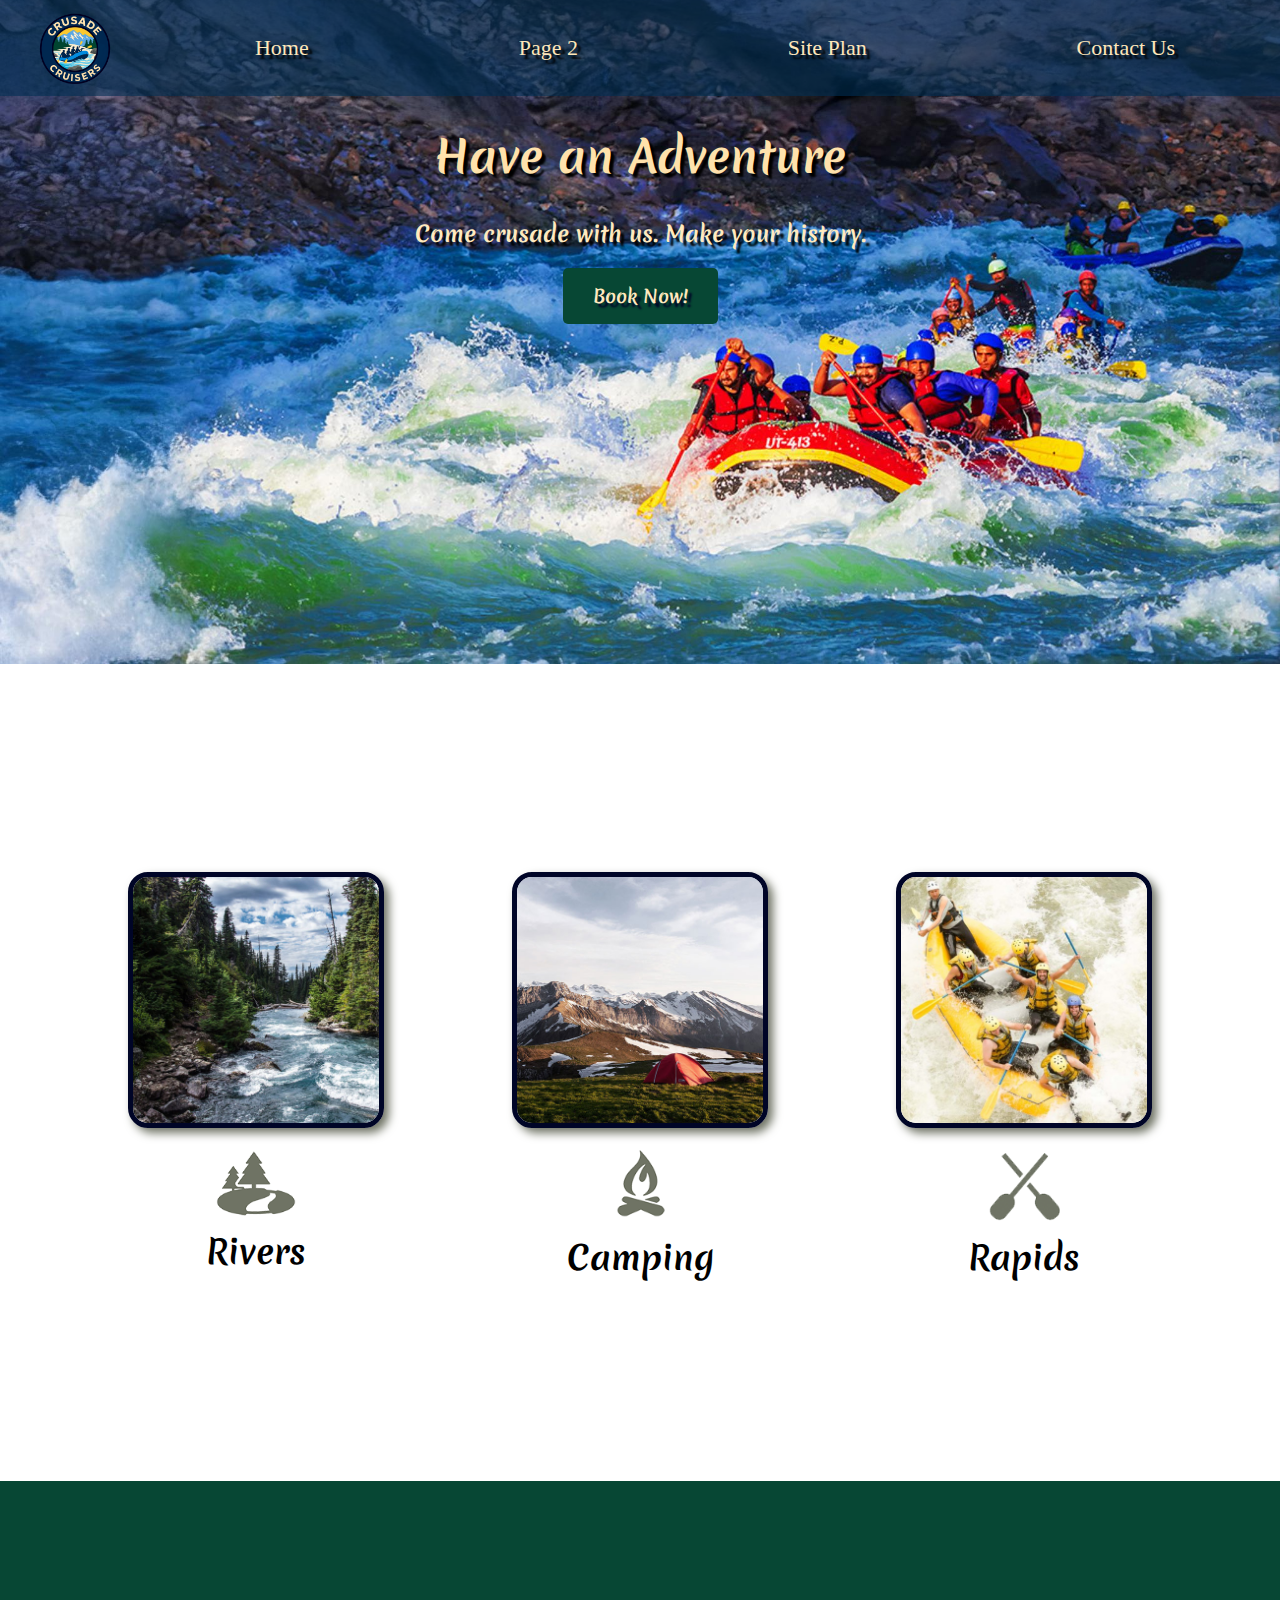
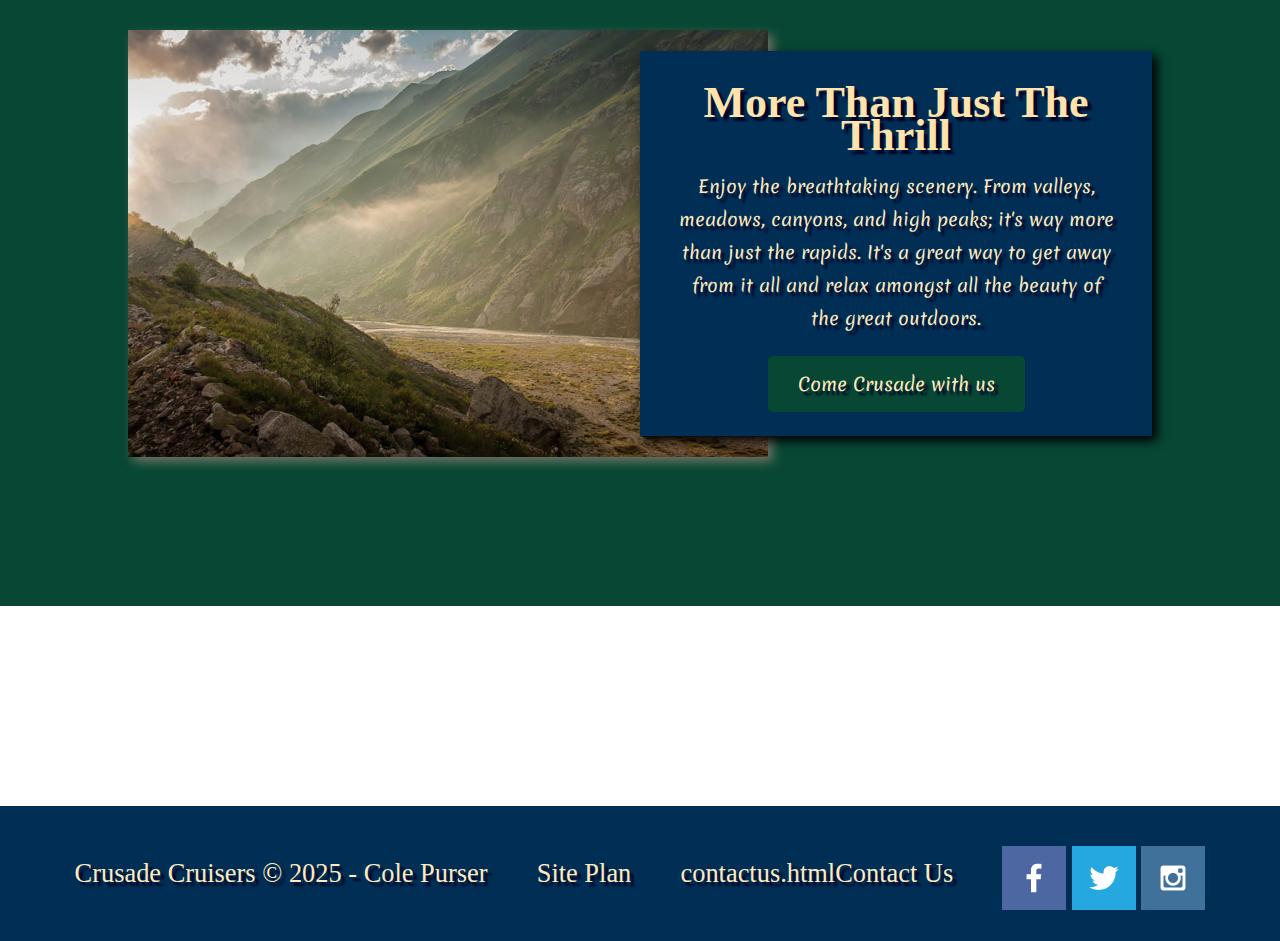
<file: wwr/index.html>
<!DOCTYPE html>
<html lang="en">

<head>
    <meta charset="UTF-8">
    <meta name="viewport" content="width=device-width, initial-scale=1.0">
    <title>Whitewater Rafting Vacations | Crusade Cruisers Toars | Home</title>
    <link rel="stylesheet" href="styles/style.css">
</head>
<body>
    <div id="content">
        <header>
            <a id="logo_link" href="index.html">
                <img class="logo" src="images/Crusade Logo.png" alt="Crusade Cruisers Logo">
            </a>
            <nav>
                <a href="index.html">Home</a>
                <a href="#">Page 2</a>
                <a href="site-plan-rafting.html">Site Plan</a>
                <a href="contactus.html">Contact Us</a>
            </nav>
        </header>
        <div id="hero">
            <div id="hero-box">
                <img id="hero-img" src="images/hero.png" alt="People enjoying white water rafting">
            </div>
            <section id="hero-msg">
                <h1 class="home title">Have an Adventure</h1>
                <h4>Come crusade with us. Make your history.</h4>
                <div class="button-box">
                    <a class="book" href="rates.html"><b>Book Now!</b></a>
                </div>
            </section>
        </div>
        <main class="home-grid">
            <section class="rivers-card">
                <img class="card-img" src="images/rivers.jpg" alt="river in forest">
                <img class="icon" src="images/river_icon.png" alt="river icon">
                <h2>Rivers</h2>
            </section>
            <section class="camping-card">
                <img class="card-img" src="images/camping.jpg" alt="tent in mountains">
                <img class="icon" src="images/fire_icon.png" alt="fire icon">
                <h2>Camping</h2>
            </section>
            <section class="rapids-card">
                <img class="card-img" src="images/rapids.jpg" alt="rafting boat">
                <img class="icon" src="images/oars.png" alt="oars icon">
                <h2>Rapids</h2>
            </section>
            <div id="background"></div>
            <img class="mountains" src="images/mountains.jpg" alt="misty mountains">
            <section class="msg">
                <h2>More Than Just The Thrill</h2>
                 <p>Enjoy the breathtaking scenery. From valleys, meadows, canyons, and high peaks; it's way more than just the rapids. It's a great way to get away from it all and relax amongst all the beauty of the great outdoors. </p>
                <a class='join' href="rivers.html">Come Crusade with us</a>
            </section>
        </main>
        <footer>
            <p>Crusade Cruisers &copy; 2025 - Cole Purser</p>
            <p><a href="site-plan-rafting.html">Site Plan</a></p>
            <p><a href="">contactus.html</a>Contact Us</p>
            <div class="social">
                <a href="https://facebook.com" target="_blank">
                    <img src="images/facebook.png" alt="facebook icon">
                </a>
                <a href="https://twitter.com" target="_blank">
                    <img src="images/twitter.png" alt="twitter icon">
                </a>
                <a href="https://instagram.com" target="_blank">
                    <img src="images/instagram.png" alt="instagram icon">
                </a>
            </div>
        </footer>

    </div>
</body>

</html>
</file>
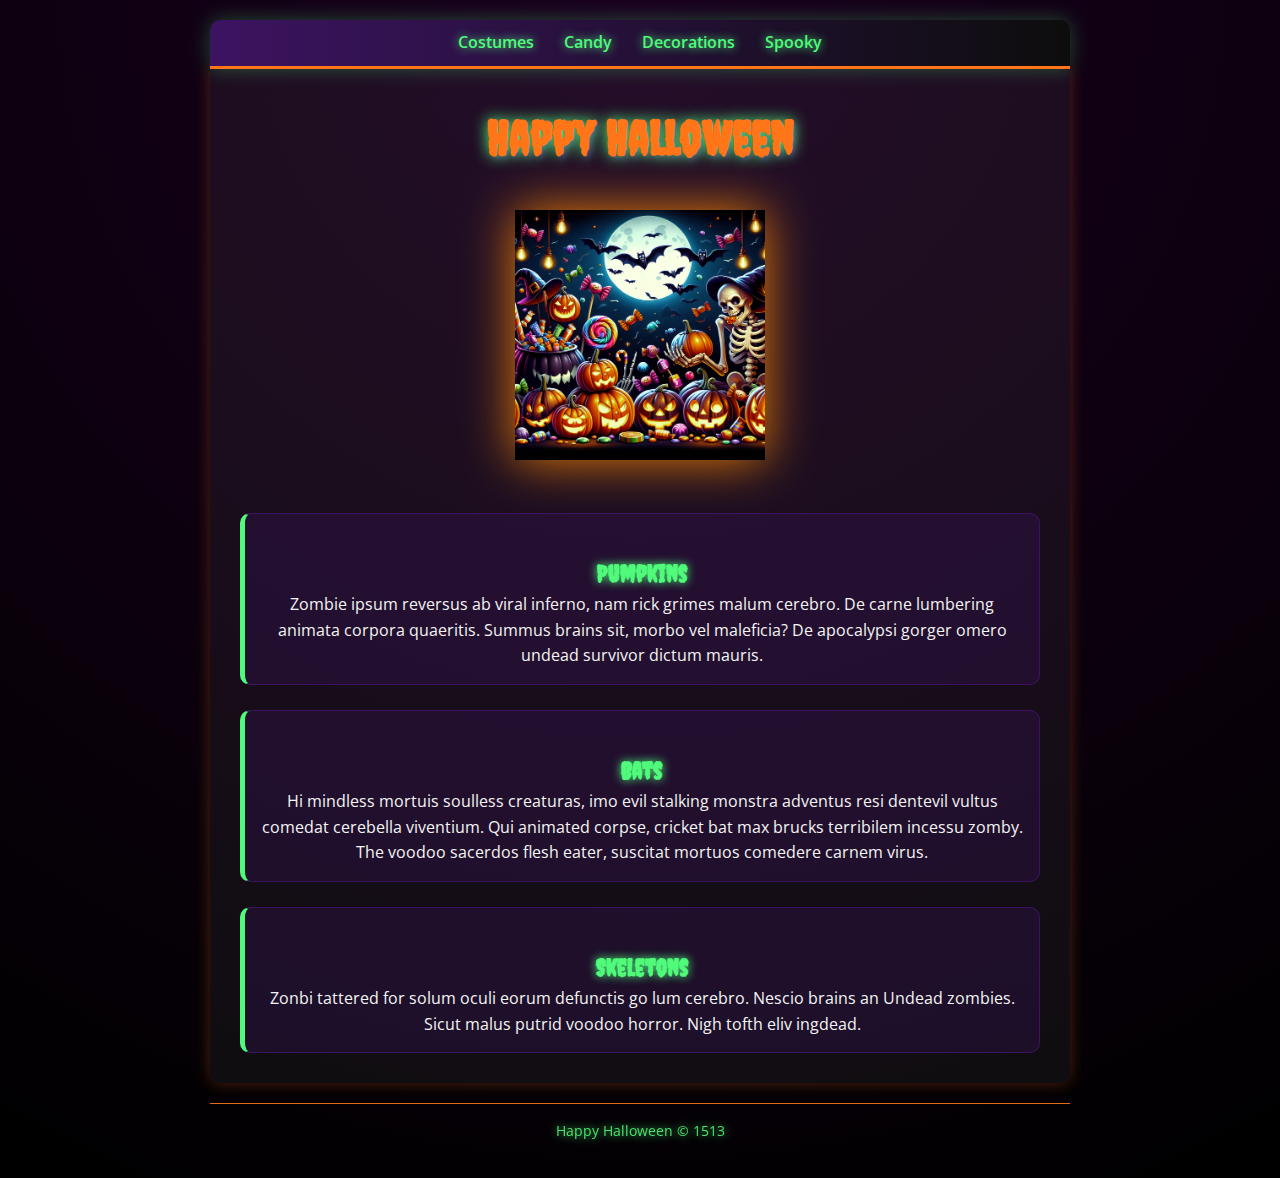
<file: ice/halloween/index.html>
<!DOCTYPE html>
<html lang="en">
<head>
    <meta charset="UTF-8">
    <meta name="viewport" content="width=device-width, initial-scale=1.0">
    <title>Document</title>
    <link rel="stylesheet" href="styles/styles.css">
</head>

<body>
    <div id="wrapper">
        <header>
            <nav>
                <ul>
                    <li>Costumes</li>
                    <li>Candy</li>
                    <li>Decorations</li>
                    <li>Spooky</li>
                </ul>
            </nav>
        </header>
        <main>
            <h1>Happy Halloween</h1>
            <img src="images/halloween.png">
            <section>
                <h2>Pumpkins</h2>
                <p>Zombie ipsum reversus ab viral inferno, nam rick grimes
                    malum cerebro. De carne lumbering animata corpora quaeritis.
                    Summus brains sit​​, morbo vel maleficia? De apocalypsi gorger
                    omero undead survivor dictum mauris. </p>
            </section>
            <section>
                <h2>Bats</h2>
                <p>Hi mindless mortuis soulless
                    creaturas, imo evil stalking monstra adventus resi dentevil vultus
                    comedat cerebella viventium. Qui animated corpse, cricket bat max
                    brucks terribilem incessu zomby. The voodoo sacerdos flesh eater,
                    suscitat mortuos comedere carnem virus.</p>
            </section>
            <section>
                <h2>Skeletons</h2>
                <p>Zonbi tattered for solum oculi
                    eorum defunctis go lum cerebro. Nescio brains an Undead zombies. Sicut
                    malus putrid voodoo horror. Nigh tofth eliv ingdead.</p>
            </section>
        </main>
        <footer>
            Happy Halloween &copy; 1513
        </footer>
    </div>
</body>

</html>
</file>
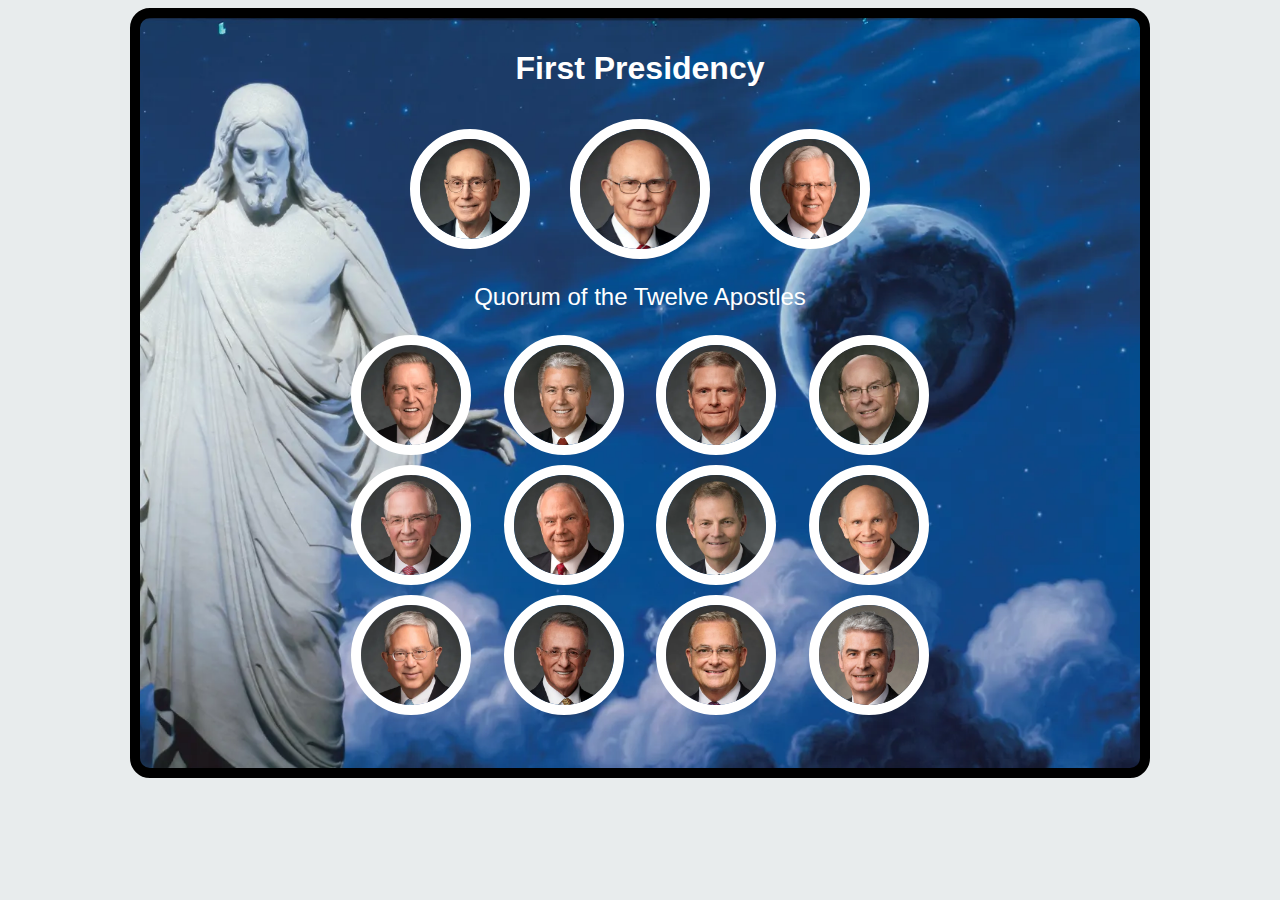
<file: ice/apostle_spotlight/apostles.html>
<!DOCTYPE html>
<html lang="en">
<head>
    <meta charset="UTF-8">
    <meta name="viewport" content="width=device-width, initial-scale=1.0">
    <title>Apostles Spotlights</title>
    <style>
        
        body {
            background: #e8eced
        }

        #container {
            height: 700px;
            width: 900px;
            margin: 0 auto;
            background: #1B5882 url("images/christus.webp") -270px 0px;
            border: 10px solid black;
            border-radius: 20px;
            background-size: cover;
            font-family: Arial, Helvetica, sans-serif;
            padding: 0 50px 50px 50px;
        }

        .spotlight {
            height: 100px;
            width: 100px;
            border: 10px solid white;
            border-radius: 50%;
            overflow: hidden;
        }

        .spotlight img {
            width: 100px
        }

        .spotlight:hover {
            opacity: .9;
            transform: scale(1.1);
        }
        
        #presidency {
            color: white;
            text-align: center;
            font-size: 2em;
            font-weight: 700;
        }

        #oaks {
            height: 120px;
            width: 120px;
            border: 10px solid white;
            border-radius: 50%;
            overflow: hidden;
        }

        #oaks img {
            width: 120px;
        }

        h1 {
            display: grid;
            grid-template-columns: repeat(3, 1fr);
            margin: 0 200px;
            grid-gap: 10px;
            align-items: center;
            justify-items: center;
        }

        h2 {
            display: grid;
            grid-template-columns: repeat(4, 1fr);
            margin: 0 150px;
            grid-gap: 10px;
            align-items: center;
            justify-items: center;
        }
        
        #Quorum {
            color: white;
            text-align: center;
            font-size: 1.5em;
            font-weight: 500;
        }
        
    </style>
</head>
<body>
    <div id="container">
        <header>
            <p id="presidency">First Presidency</p>
            <h1>
                <div class="spotlight"><img src="images/eyring.webp" alt="President Henry B. Eyring"></div>
                <div id="oaks" class="spotlight"><img src="images/oaks.webp" alt="President Dallin H. Oaks"></div>
                <div class="spotlight"><img src="images/christofferson.webp" alt="President D. Todd Christofferson"></div>
            </h1>
        </header>
        <main>
            <p id="Quorum">Quorum of the Twelve Apostles</p>
            <h2>
                <div class="spotlight"><img src="images/holland.webp" alt="President Jeffry R. Holland"></div>
                <div class="spotlight"><img src="images/uchtdorf.webp" alt="Elder Dieter F. Uchtorf"></div>
                <div class="spotlight"><img src="images/bednar.webp" alt="Elder David A. Bednar"></div>
                <div class="spotlight"><img src="images/cook.webp" alt="Elder Quentin L. Cook"></div>
                <div class="spotlight"><img src="images/anderson.webp" alt="Elder Neil L. Andersen"></div>
                <div class="spotlight"><img src="images/rasband.webp" alt="Elder Ronald A. Rasband"></div>
                <div class="spotlight"><img src="images/stevenson.webp" alt="Elder Gary E. Stevenson"></div>
                <div class="spotlight"><img src="images/renlund.webp" alt="Elder Dale G. Renlund"></div>
                <div class="spotlight"><img src="images/gong.webp" alt="Elder Gerrit W. Gong"></div>
                <div class="spotlight"><img src="images/soares.webp" alt="Elder Ulisses Soares"></div>
                <div class="spotlight"><img src="images/kearon.webp" alt="Elder Patrick Kearon"></div>
                <div class="spotlight"><img src="images/causse.jpeg" alt="Elder Gerald Causse"></div>
            </h2>
        </main>
    </div>
</body>
</html>
</file>
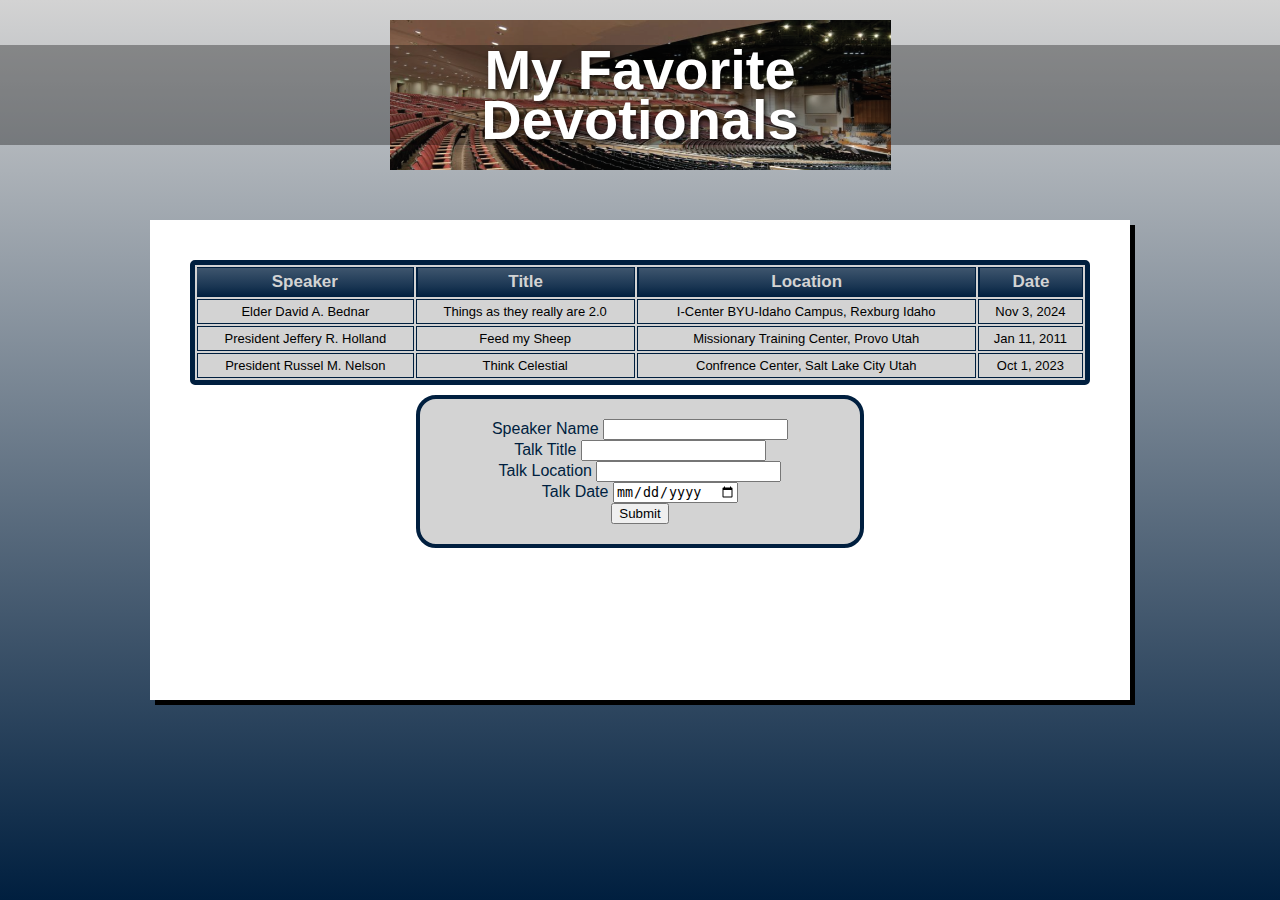
<file: ice/favorite_devo/favdevo.html>
<!DOCTYPE html>
<html lang="en">

<head>
  <meta charset="UTF-8" />
  <meta name="viewport" content="width=device-width, initial-scale=1.0" />
  <title>My Favorite Devotionals</title>
  <link rel="stylesheet" href="styles/styles.css" />
</head>

<body>
  <div class="container">
    <header class="header">
      <div class="header-image">
        <h1>My Favorite<br>Devotionals</h1>
      </div>
    </header>
    <main>
      <div class="content-box">
        <!-- Add your devotional content here -->
        <table class="devotable">
          <thead>
            <tr>
              <th>Speaker</th>
              <th>Title</th>
              <th>Location</th>
              <th>Date</th>
            </tr>
          </thead>
          <tbody>
            <tr>
              <td>Elder David A. Bednar</td>
              <td>Things as they really are 2.0</td>
              <td>I-Center BYU-Idaho Campus, Rexburg Idaho</td>
              <td>Nov 3, 2024</td>
            </tr>
            <tr>
              <td>President Jeffery R. Holland</td>
              <td>Feed my Sheep</td>
              <td>Missionary Training Center, Provo Utah</td>
              <td>Jan 11, 2011</td>
            </tr>
            <tr>
              <td>President Russel M. Nelson</td>
              <td>Think Celestial</td>
              <td>Confrence Center, Salt Lake City Utah</td>
              <td>Oct 1, 2023</td>
            </tr>
          </tbody>
        </table>
        <section id="ads">
          <form action="#" method="post" autocomplete="on">
            <div>
              <label for="speaker">Speaker Name</label>
              <input type="speaker" id="speaker" name="speaker" required>
            </div>
            <div>
              <label for="title">Talk Title</label>
              <input type="title" id="title" name="title" required>
            </div>
            <div>
              <label for="location">Talk Location</label>
              <input type="location" id="location" name="location" required>
            </div>
            <div>
              <label for="date">Talk Date</label>
              <input type="date" id="date" name="date" required>
            </div>
            <div>
              <button type="submit">Submit</button>
            </div>
          </form>
        </section>
      </div>
    </main>
  </div>
</body>

</html>
</file>
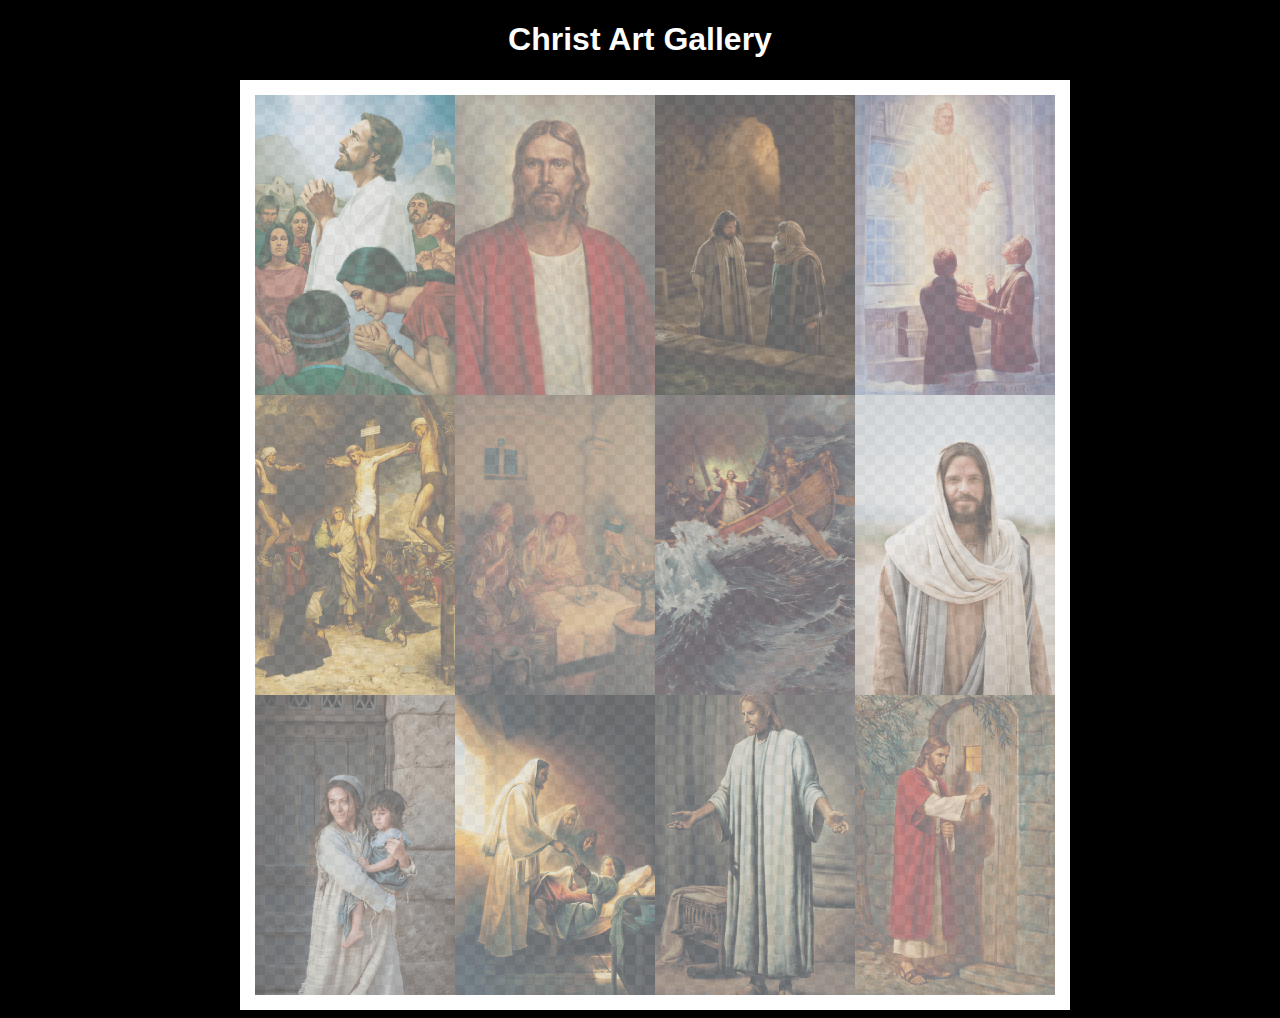
<file: ice/gallery/gallery.html>
<!DOCTYPE html>
<html lang="en">
<head>
    <meta charset="UTF-8">
    <meta name="viewport" content="width=device-width, initial-scale=1.0">
    <title>Images of Christ</title>
    <style>
        body {
            background: black;
        }
        #wrapper{
            width: 800px;
            margin: 0 auto;
        }
        nav {
            color: white;
            text-align: center;
            font-family: Haettenschweiler, 'Arial Narrow Bold', sans-serif;
        }
        #gallery{
            display: grid;
            grid-template-columns: 200px 200px 200px 200px;
            border: 15px solid rgb(255, 255, 255);
            width: 100%;
            background-color: #ddd;
            background-image:
                linear-gradient(45deg, #ccc 26%, transparent 26%), 
                linear-gradient(135deg, #ccc 26%, transparent 26%),
                linear-gradient(45deg, transparent 75%, #ccc 75%),
                linear-gradient(135deg, transparent 75%, #ccc 75%);
            background-size: 20px 20px; /* Must be a square */
            background-position: 0 0, 10px 0, 10px -10px, 0px 10px; 
            
        }
        #gallery a {
            cursor: url('images/christus.png'), pointer;
        }
        #gallery img {
            width: 200px;
            height: 300px;
            opacity:50%;
            display:block;
        }
        #gallery img:hover{
            opacity: 100%;
        }
    </style>
</head>
<body>
    <div id="wrapper">
        <nav>
            <h1>Christ Art Gallery</h1>
        </nav>
        <main>
            <div id="gallery">
                <a href="images/big/img1.png" target="_blank"><img src="images/small/img1.png" alt="huge file size" ></a>
                <a href="images/big/img2.png" target="_blank"><img src="images/small/img2.png" alt="huge file size" ></a>
                <a href="images/big/img3.png" target="_blank"><img src="images/small/img3.png" alt="huge file size" ></a>
                <a href="images/big/img4.png" target="_blank"><img src="images/small/img4.png" alt="huge file size" ></a>
                <a href="images/big/img5.png" target="_blank"><img src="images/small/img5.png" alt="huge file size" ></a>
                <a href="images/big/img6.png" target="_blank"><img src="images/small/img6.png" alt="huge file size" ></a>
                <a href="images/big/img7.png" target="_blank"><img src="images/small/img7.png" alt="huge file size" ></a>
                <a href="images/big/img8.png" target="_blank"><img src="images/small/img8.png" alt="huge file size" ></a>
                <a href="images/big/img9.png" target="_blank"><img src="images/small/img9.png" alt="huge file size" ></a>
                <a href="images/big/img10.png" target="_blank"><img src="images/small/img10.png" alt="huge file size" ></a>
                <a href="images/big/img11.png" target="_blank"><img src="images/small/img11.png" alt="huge file size" ></a>
                <a href="images/big/img12.png" target="_blank"><img src="images/small/img12.png" alt="huge file size" ></a>
            </div>
        </main>
    </div>
</body>
</html>
</file>
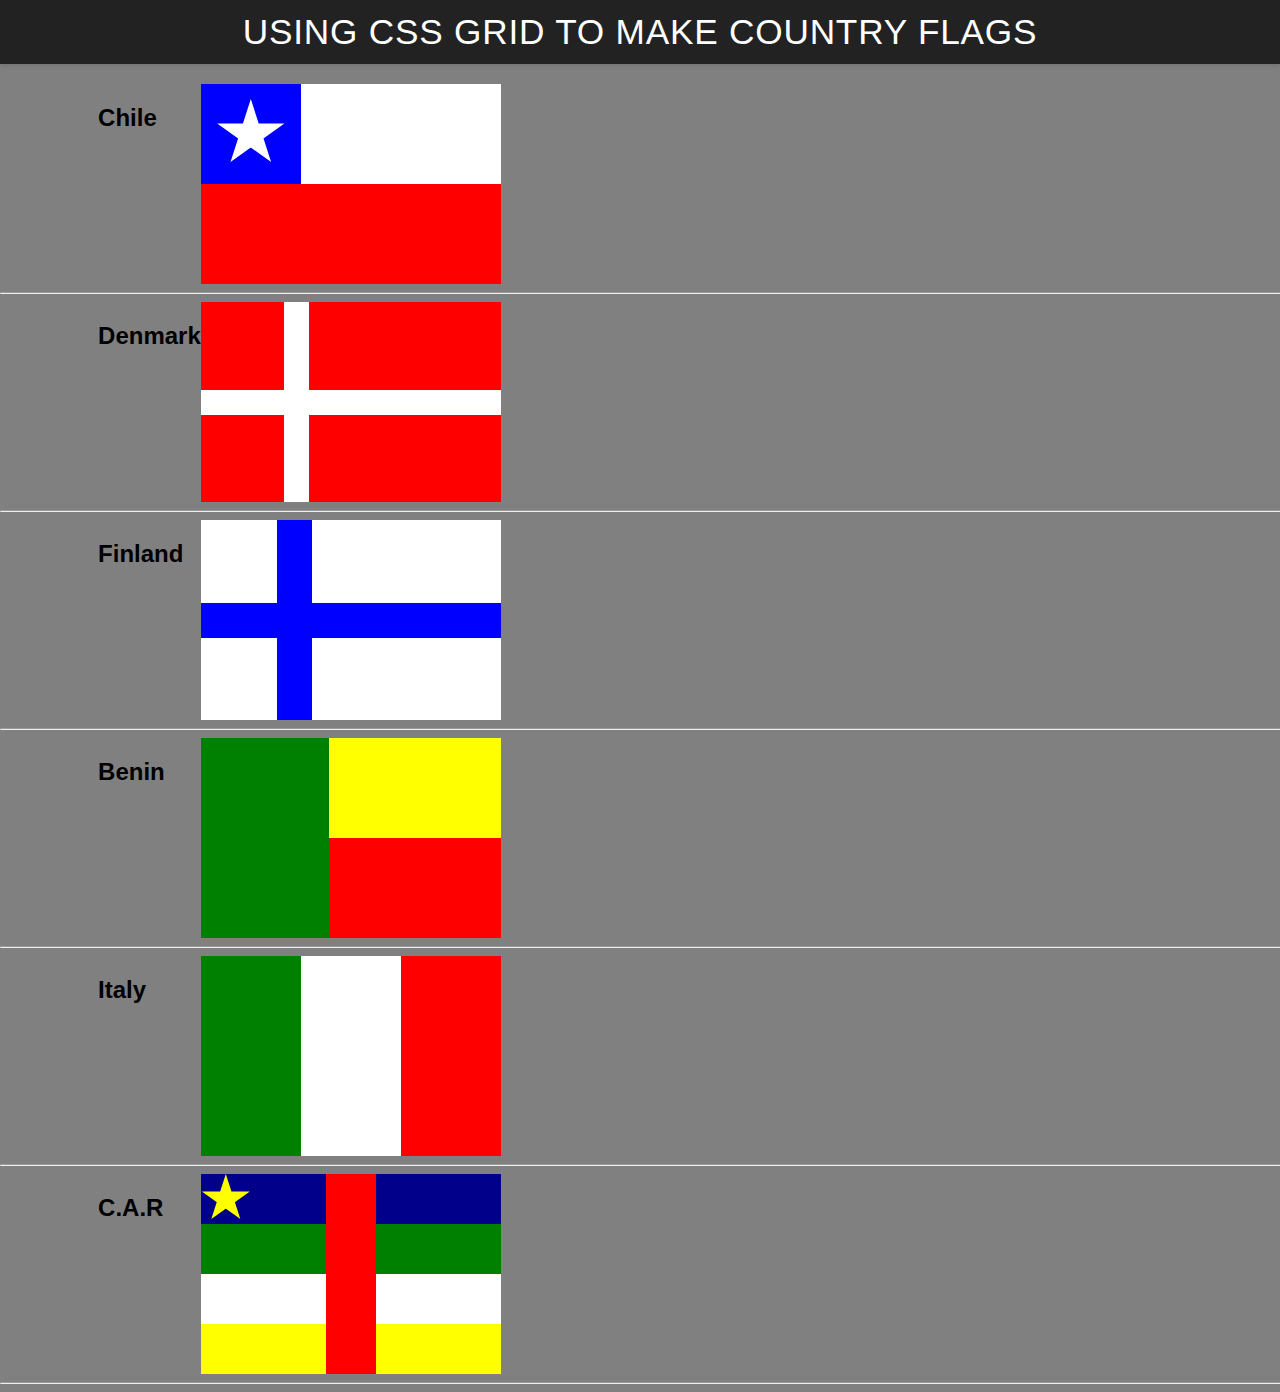
<file: ice/grid_flags/flags.html>
<!DOCTYPE html>
<html lang="en">

<head>
    <meta charset="UTF-8">
    <meta name="viewport" content="width=device-width, initial-scale=1.0">
    <title>Flag</title>
    <style>
        body {
            margin: 0;
            font-family: 'Helvetica Neue', sans-serif;
            background-color: gray;
        }

        header {
            background-color: #222;
            color: #fff;
            padding: 0.75rem 1.5rem;
            display: flex;
            align-items: center;
            justify-content: center;
            font-size: 1.1rem;
            letter-spacing: 0.05rem;
            text-transform: uppercase;
            box-shadow: 0 2px 4px rgba(0, 0, 0, 0.1);
        }

        header h1 {
            margin: 0;
            font-weight: 400;
        }
        main {
            display: grid;
            grid-template-columns: .1fr .1fr 1fr .1fr;
            margin-top: 20px;
        }
        hr {
            width: 100%;
            grid-column: 1 / 5;
        }
        h2 {
            grid-column: 2/3;
        }
/*----------Chile Flag----------*/
        #blue {
            background: blue;
            grid-column: 1 / 2;
            display: grid;
            align-items: center;
            justify-items: center;
        }

        #white {
            background: white;
            grid-column: 2 / 4;
        }

        #red {
            background: red;
            grid-column: 1 / 4;
        }

        #chile {
            display: grid;
            grid-template-columns: 1fr 1fr 1fr;
            grid-template-rows: 1fr 1fr;
            height: 200px;
            width: 300px;
        }

        .star {
            width: 70px;
            aspect-ratio: 1;
            background: white;
            clip-path: polygon(50% 0, 79% 90%, 2% 35%, 98% 35%, 21% 90%);
        }
/*----------Denmark Flag----------*/
        #denmark {
            display: grid;
            grid-template-columns: 1fr 2fr;
            grid-template-rows: 1fr 1fr;
            height: 200px;
            width: 300px;
            grid-gap: 25px;
            background:white;
        }

        #dred1 {
            background: red;
            grid-column: 1/2;
        }

        #dred2 {
            background: red;
            grid-column: 2/4;
        }

        #dred3 {
            background: red;
            grid-column: 1/2;
        }

        #dred4 {
            background: red;
            grid-column: 2/4;
        }
/*----------Finland Flag----------*/
        #finland {
            display: grid;
            grid-template-columns: 1fr 1fr 1fr;
            grid-template-rows: 1fr 1fr;
            height: 200px;
            width: 300px;
            background: blue;
            grid-gap: 35px;
        }

        #fwhite1 {
            background: white;
            grid-column: 1/2;
        }

        #fwhite2 {
            background: white;
            grid-column: 2/4;
        }

        #fwhite3 {
            background: white;
            grid-column: 1/2;
        }

        #fwhite4 {
            background: white;
            grid-column: 2/4;
        }
/*----------Benin Flag----------*/
        #benin {
            display: grid;
            grid-template-columns: 1.5fr 1fr 1fr;
            grid-template-rows: 1fr 1fr;
            height: 200px;
            width: 300px;
        }
        #bgreen {
            background: green;
            grid-column: 1/2;
            grid-row: 1/3;
        }

        #byellow{
            background: yellow;
            grid-column: 2/4;
        }

        #bred{
            background: red;
            grid-column: 2/4;
        }
/*----------Italy Flag----------*/
        #italy {
            display: grid;
            grid-template-columns: 1fr 1fr 1fr;
            grid-template-rows: 1fr 1fr;
            height: 200px;
            width: 300px;
        }

        #itgreen {
            background: green;
            grid-column: 1/2;
            grid-row: 1/3;
        }

        #itwhite{
            background: white;
            grid-column: 2/3;
            grid-row: 1/3;
        }

        #itred{
            background: red;
            grid-column: 3/4;
            grid-row: 1/3;
        }
/*----------C.A.R Flag----------*/
        #car {
            display: grid;
            grid-template-columns: 1fr .4fr 1fr;
            grid-template-rows: repeat(4, 1fr);
            height: 200px;
            width: 300px;
        }

        .castar {
            width: 50px;
            aspect-ratio: 1;
            background: yellow;
            clip-path: polygon(50% 0, 79% 90%, 2% 35%, 98% 35%, 21% 90%);
        }

        #cablue1 {
            background: darkblue;
            grid-column: 1/2;
            grid-row: 1/2;
        }

        #cagreen1 {
            background: green;
            grid-column: 1/2;
            grid-row: 2/3;
        }

        #cawhite1 {
            background: white;
            grid-column: 1/2;
            grid-row: 3/4;
        }

        #cayellow1 {
            background: yellow;
            grid-column: 1/2;
            grid-row: 4/5;
        }

        #cared {
            background: red;
            grid-column: 2/3;
            grid-row: 1/5;
        }

        #cablue2 {
            background: darkblue;
            grid-column: 3/4;
            grid-row: 1/2;
        }

        #cagreen2 {
            background: green;
            grid-column: 3/4;
            grid-row: 2/3;
        }

        #cawhite2 {
            background: white;
            grid-column: 3/4;
            grid-row: 3/4;
        }
        
        #cayellow2 {
            background: yellow;
            grid-column: 3/4;
            grid-row: 4/5;
        }

    </style>
</head>

<body>
    <header>
        <h1>Using CSS Grid to make Country Flags</h1>
    </header>
    <main>
        <h2>Chile</h2>
        <div id="chile">
            <div id="blue">
                <div class="star"></div>
            </div>
            <div id="white"></div>
            <div id="red"></div>
        </div>
        <hr>

        <h2>Denmark</h2>
        <div id="denmark">
            <div id="dred1"></div>
            <div id="dred2"></div>
            <div id="dred3"></div>
            <div id="dred4"></div>
        </div>
        <hr>

        <h2>Finland</h2>
        <div id="finland">
            <div id="fwhite1"></div>
            <div id="fwhite2"></div>
            <div id="fwhite3"></div>
            <div id="fwhite4"></div>
        </div>
        <hr>

        <h2>Benin</h2>
        <div id="benin">
            <div id="bgreen"></div>
            <div id="byellow"></div>
            <div id="bred"></div>
        </div>
        <hr>

        <h2>Italy</h2>
        <div id="italy">
            <div id="itgreen"></div>
            <div id="itwhite"></div>
            <div id="itred"></div>
        </div>
        <hr>

        <h2>C.A.R</h2>
        <div id="car">
            <div id="cablue1">
                <div class="castar"></div>
            </div>
            <div id="cagreen1"></div>
            <div id="cawhite1"></div>
            <div id="cayellow1"></div>
            <div id="cablue2"></div>
            <div id="cared"></div>
            <div id="cagreen2"></div>
            <div id="cawhite2"></div>
            <div id="cayellow2"></div>
        </div>
        <hr>
    </main>
</body>

</html>
</file>
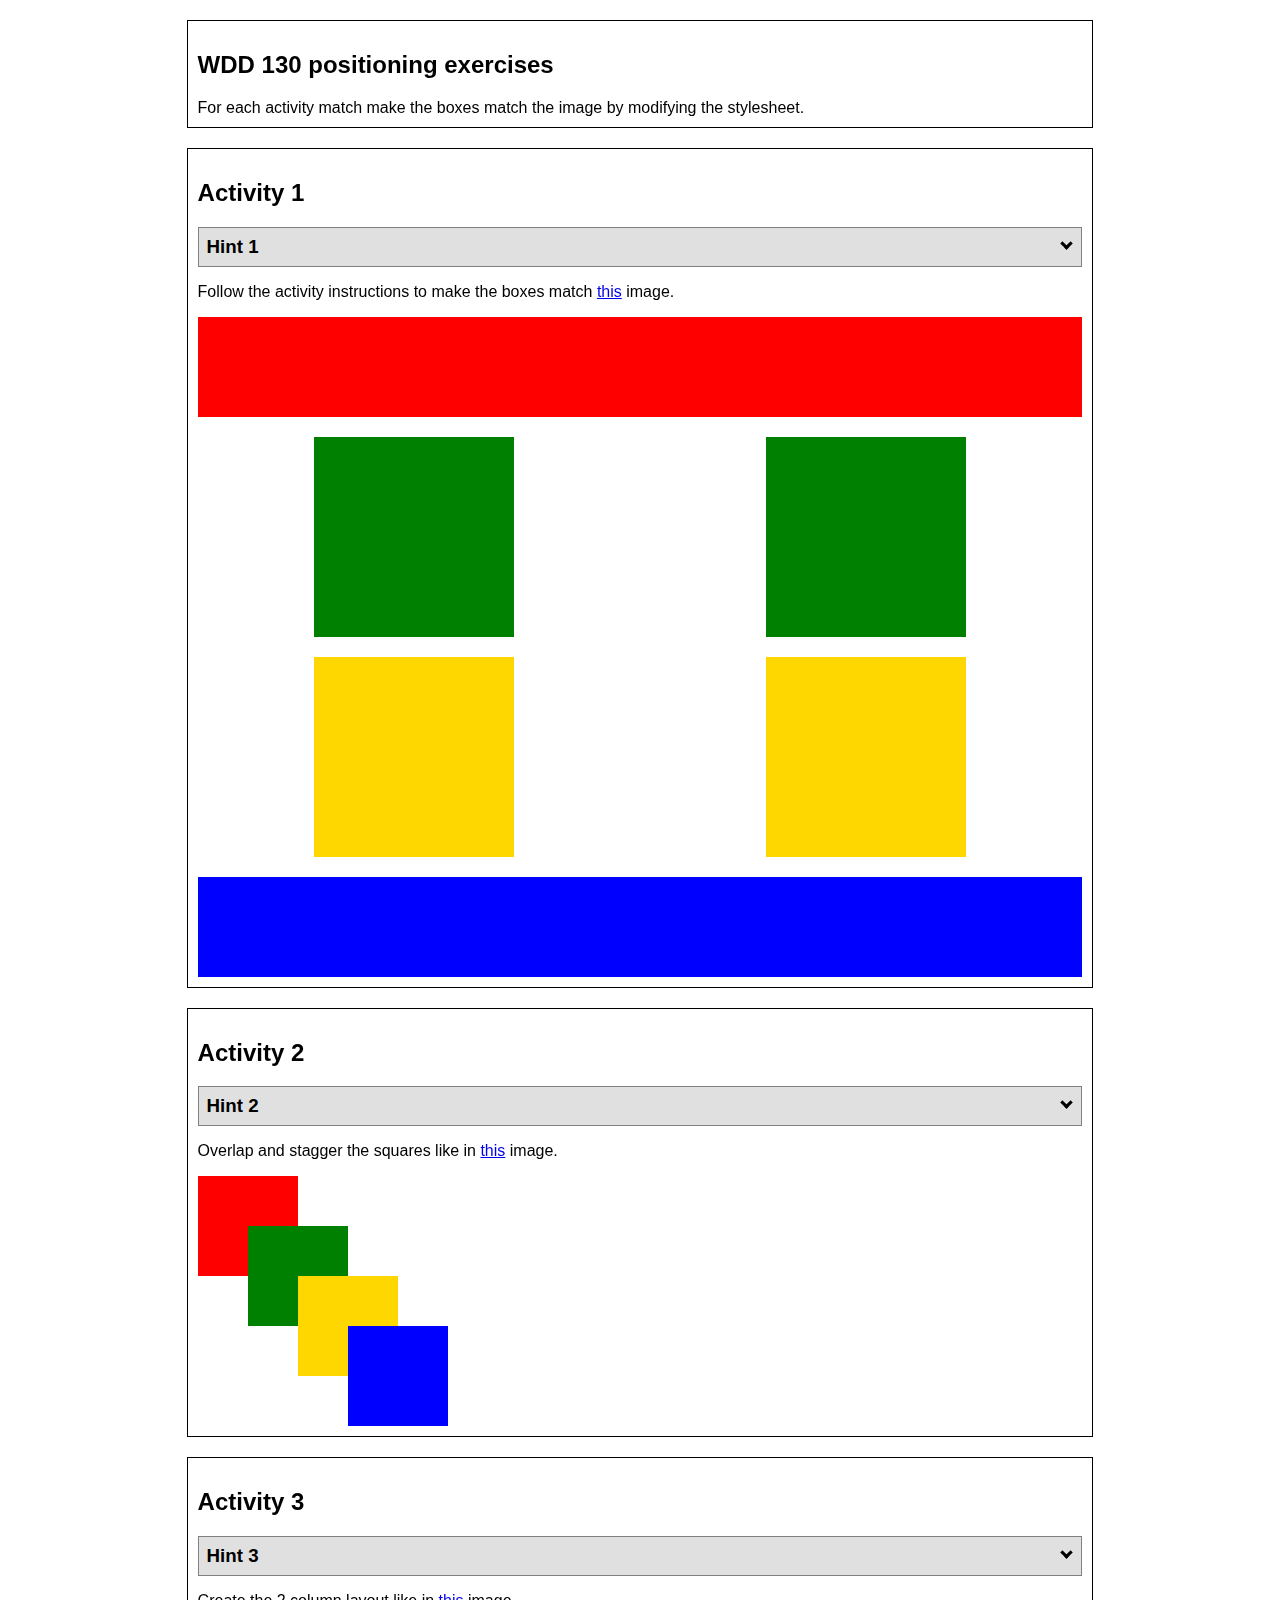
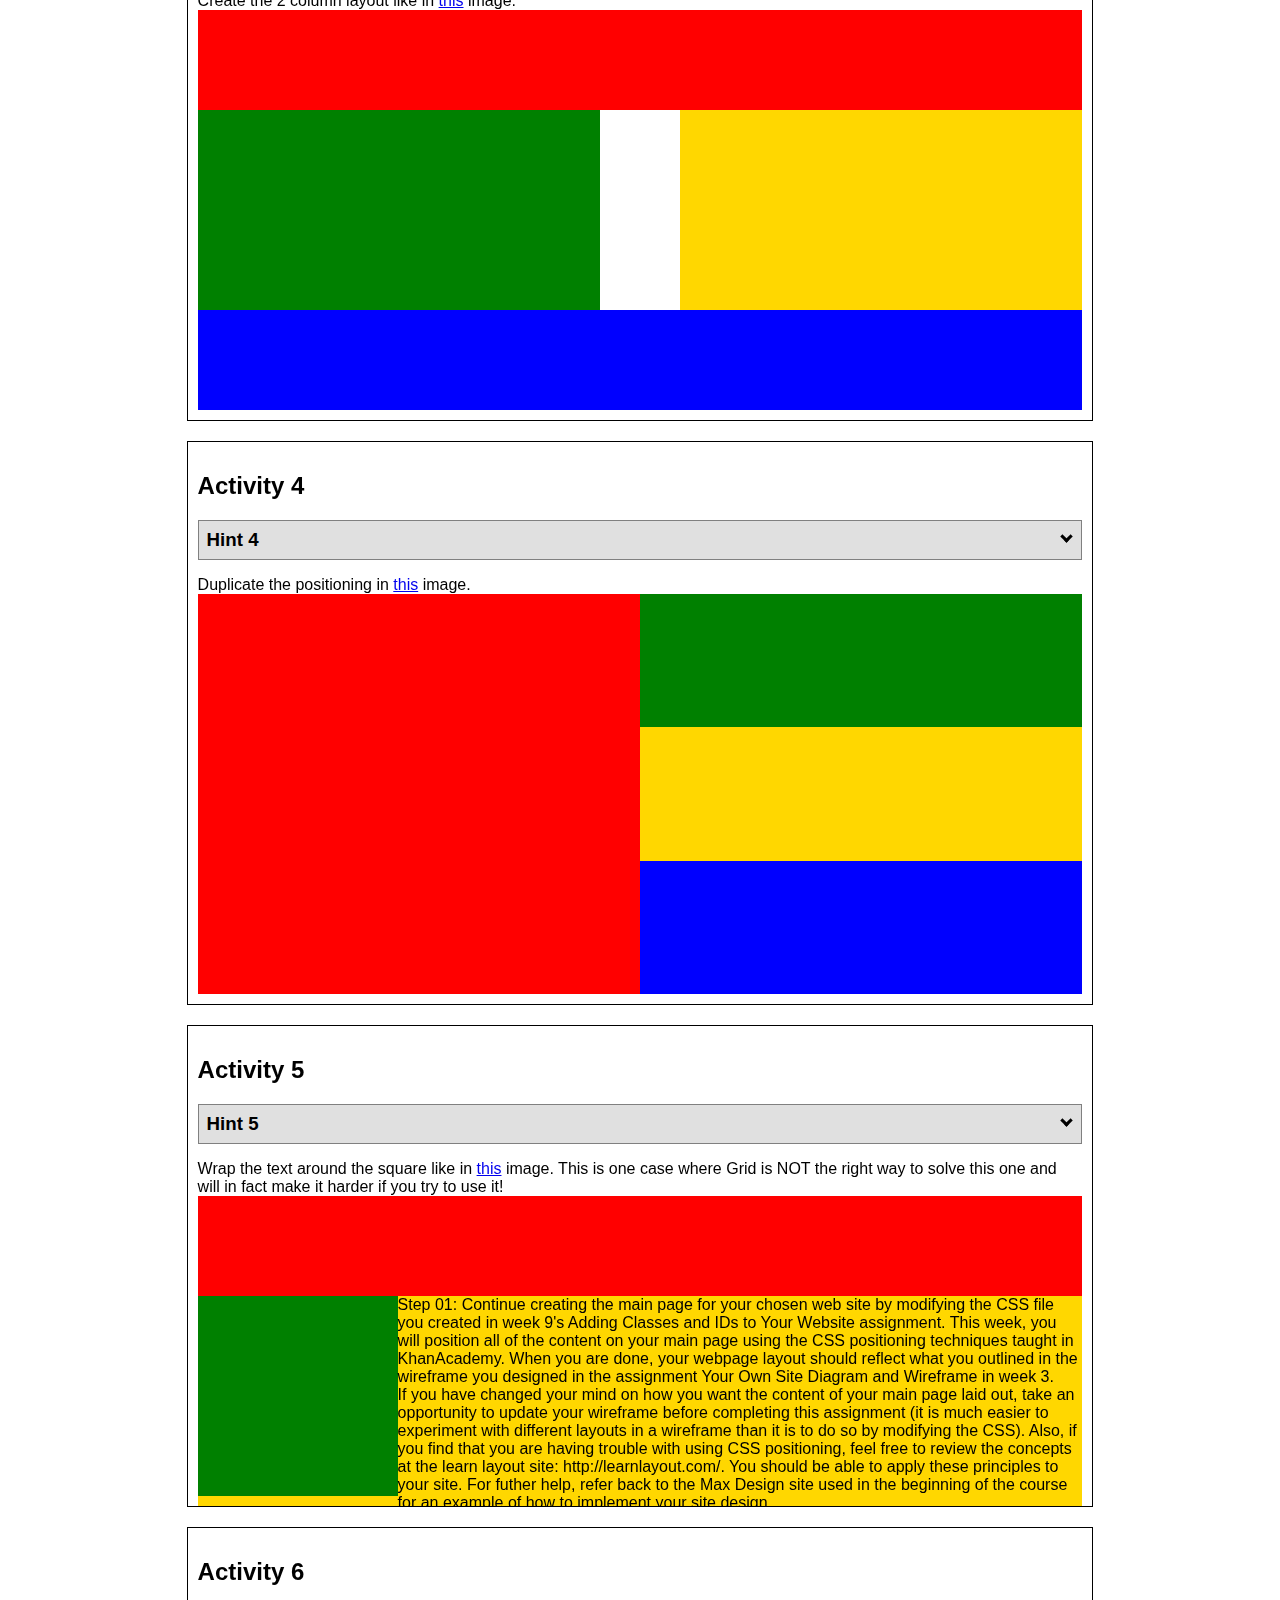
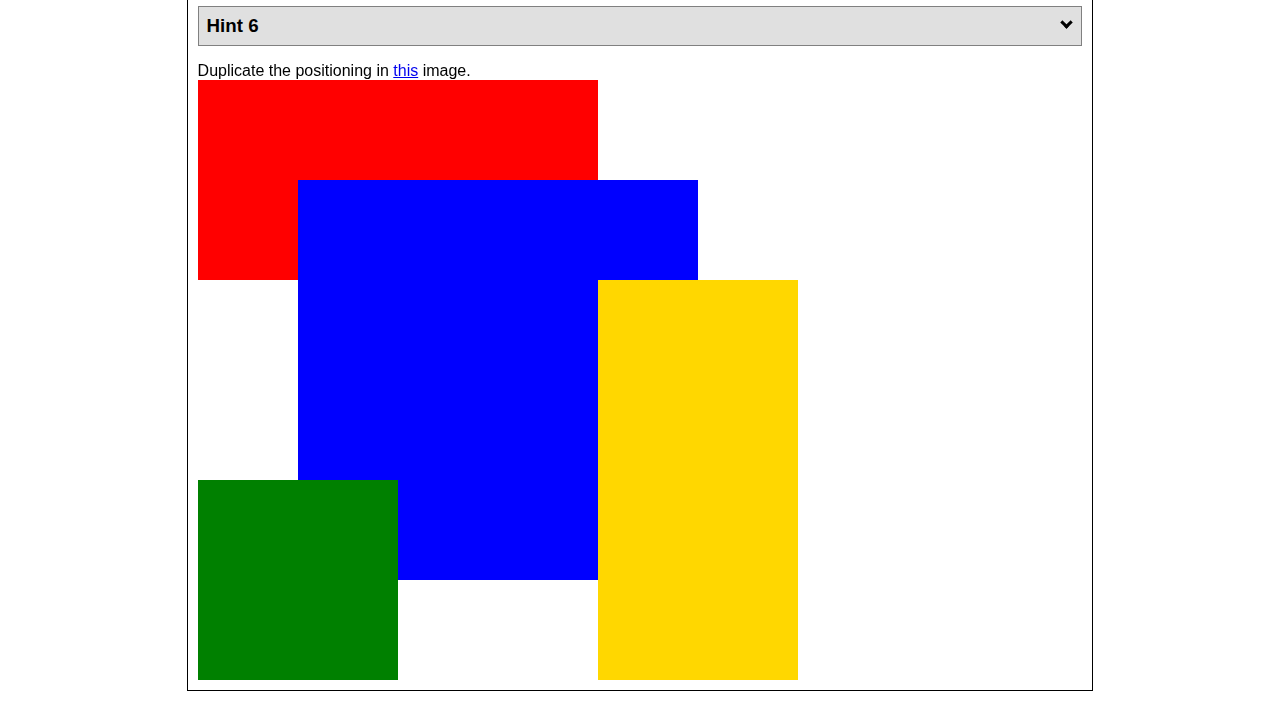
<file: ice/positioning/positioning.html>
<!DOCTYPE html>
<html lang="en">
  <head>
    <!-- HTML - Name: positioning.html -->
    <title>Positioning Activity</title>
    <link rel="stylesheet" type="text/css" href="positionstyles.css" />
  </head>
  <body>
    <div class="activity">
      <h2>WDD 130 positioning exercises</h2>
      For each activity match make the boxes match the image by modifying the stylesheet.</div>
    <div class="activity">
      <h2>Activity 1</h2>
      <section class="hint"><input type="checkbox" ><i></i> <h3>Hint 1</h3><div><p>Use the activity instructions for the firt activity</a></p></div></section>
      <p>Follow the activity instructions to make the boxes match  <a href="images/example1.png" target="_blank">this</a> image.</p>
      <div class="content1" >
        <div class="red1" ></div>
        <div class="green1" ></div>
        <div class="green1" ></div>
        <div class="yellow1"></div>
        <div class="yellow1"></div>
        <div class="blue1"></div>
      </div>
    </div>
    <div class="activity">
      <h2>Activity 2</h2>
      <section class="hint"><input type="checkbox" > <h3>Hint 2</h3><i></i><div>
      <ul>
      <li>grid-template-columns: 50px 50px 50px 50px 50px </li></ul></div></section>
      <p>Overlap and stagger the squares like in <a href="images/example2.png" target="_blank">this</a> image.</p>
      <div class="content2" >
        <div class="red2" ></div>
        <div class="green2" ></div>
        <div class="yellow2"></div>
        <div class="blue2"></div>
      </div>
    </div>
    <div class="activity">
      <h2>Activity 3</h2>
      <section class="hint"><input type="checkbox" > <h3>Hint 3</h3><i></i><div><p>This one is going to be best solved with CSS Grid. Remember to make the boxes the right width first...then start moving them around. </p><h4>Properties used:</h4><ul><li>display:grid;</li><li>grid-template-columns:</li><li>grid-column-gap:</li>
        <li>grid-column:</li>  </ul></div></section>
      Create the 2 column layout like in <a href="images/example3.png" target="_blank">this</a>  image.
      <div class="content3" >
        <div class="red3" ></div>
        <div class="green3" ></div>
        <div class="yellow3"></div>
        <div class="blue3"></div>
      </div>
    </div>
    <div class="activity">
      <h2>Activity 4</h2>
      <section class="hint"><input type="checkbox" > <h3>Hint 4</h3><i></i><div><p>For the others we have been primarily concerned with width. For this one you will need to adjust height as well. </p><h4>Properties used:</h4><ul><li>display:grid;</li><li>grid-template-columns:</li><li>grid-row:</li></ul></div></section>
      Duplicate the positioning in <a href="images/example4.png" target="_blank">this</a> image. 
      <div class="content4" >
        <div class="red4" ></div>
        <div class="green4" ></div>
        <div class="yellow4"></div>
        <div class="blue4"></div>
      </div>
    </div>

    <div class="activity">
      <h2>Activity 5</h2>
      <section class="hint"><input type="checkbox" > <h3>Hint 5</h3><i></i><div><p>Grid is <strong>not</strong> the right way to do this.  In fact there is only one way to really do that...and that is with float. Remember that we float the thing we want the text to wrap around.  Also remember to start by making all the shapes the right size and shape.</p><h4>Properties used:</h4><ul><li>float: left;</li></ul></div></section>
      Wrap the text around the square like in <a href="images/example5.png" target="_blank">this</a> image. This is one case where Grid is NOT the right way to solve this one and will in fact make it harder if you try to use it!
      <div class="content5" >
        <div class="red5" ></div>
        <div class="green5" ></div>
        <div class="yellow5">Step 01: Continue creating the main page for your chosen web site by modifying the CSS file you created in week 9's Adding Classes and IDs to Your Website assignment. This week, you will position all of the content on your main page using the CSS positioning techniques taught in KhanAcademy. When you are done, your webpage layout should reflect what you outlined in the wireframe you designed in the assignment Your Own Site Diagram and Wireframe in week 3. <br />
          If you have changed your mind on how you want the content of your main page laid out, take an opportunity to update your wireframe before completing this assignment (it is much easier to experiment with different layouts in a wireframe than it is to do so by modifying the CSS). Also, if you find that you are having trouble with using CSS positioning, feel free to review the concepts at the learn layout site: http://learnlayout.com/. You should be able to apply these principles to your site. For futher help, refer back to the Max Design site used in the beginning of the course for an example of how to implement your site design.</div>
        <div class="blue5"></div>
      </div>
    </div>
    <div class="activity">
      <h2>Activity 6</h2>
      <section class="hint"><input type="checkbox" > <h3>Hint 6</h3><i></i><div><p>This one is all about visualizing the grid behind the layout. If you are having a hard time doing that first: all the sizes are even multiples of 100, and second here is another example with the lines drawn: <a href="images/example6-hint.png" target="_blank">example 6 with lines</a>. For this one you will find it easiest if you use px for the column width. You can also use <kbd>z-index</kbd> to control the element layering.    </p><h4>Properties used:</h4><ul><li>display:grid;</li><li>grid-template-columns:</li><li>grid-column:</li><li>grid-row:</li><li><a href="https://www.w3schools.com/cssref/pr_pos_z-index.asp" target="_blank">z-index:</a></li></ul></div></section>
      Duplicate the positioning in <a href="images/example6.png" target="_blank">this</a> image.
      <div class="content6" >
        <div class="red6" ></div>
        <div class="green6" ></div>
        <div class="yellow6"></div>
        <div class="blue6"></div>
      </div>
    </div>
  </body>
</html>
</file>
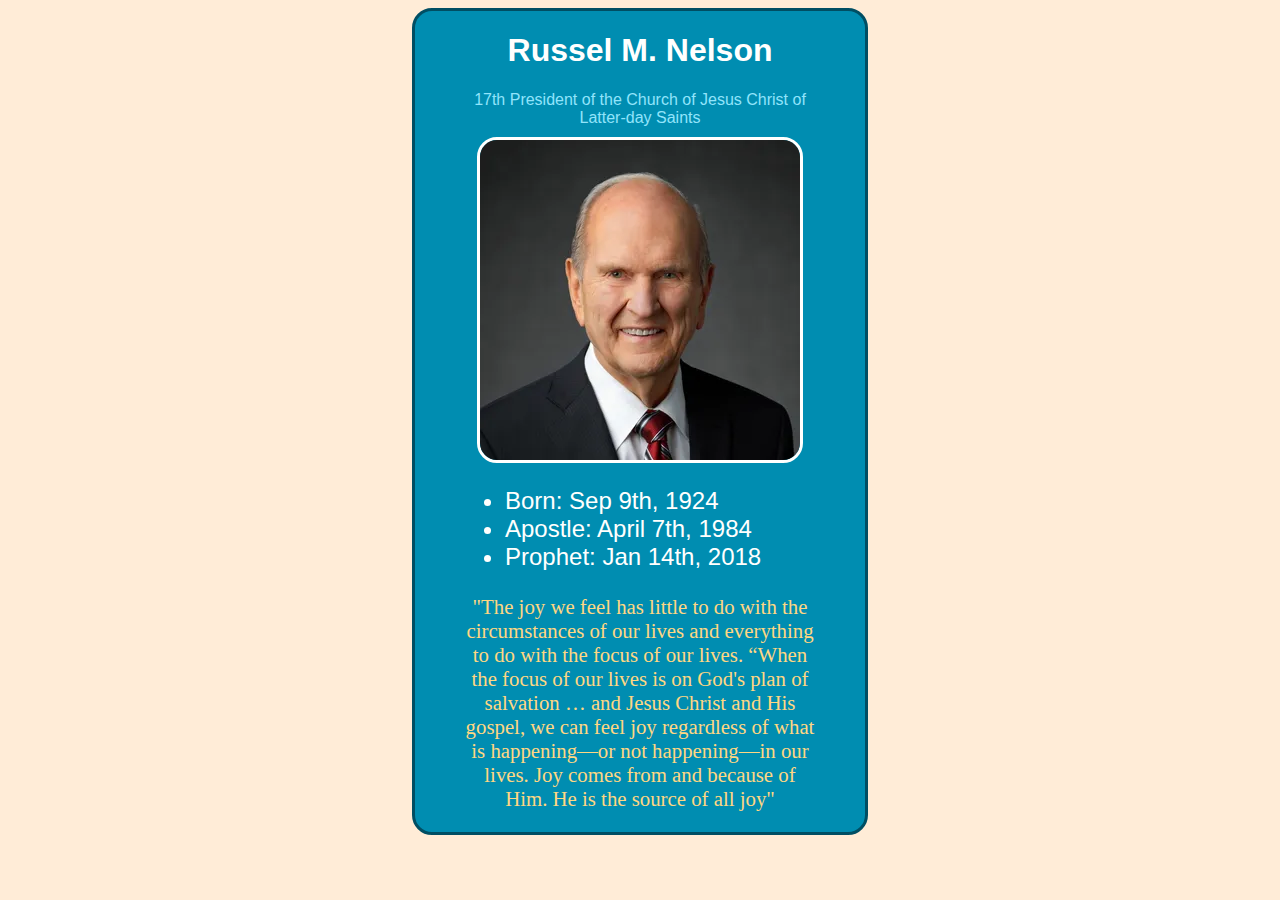
<file: ice/prophet_cards/nelson.html>
<!DOCTYPE html>
<html lang="en">
<head>
    <meta charset="UTF-8">
    <meta name="viewport" content="width=device-width, initial-scale=1.0">
    <title>Russell M. Nelson</title>
    <style>
        /* Insert styles here, this is called an internal stylesheet  */
        body {
            background: #FFECD7;
        }
        #card {
            width: 350px;
            height: auto;
            background-color: #008db1;
            border: 3px solid #004e63;
            border-radius: 20px;
            margin: auto;
            color: #FFFFFE;
            text-align:center;
            font-family: Helvetica, Arial, sans-serif;
            align-items: center;
            padding: 0 50px;
        }

        #link {
            color: #91e4fb;
            text-decoration: none;
            text-align: center;
        }

        #nelson {
            display: block;
            width: auto;
            height: auto;
            border: 3px solid #FFFFFE;
            border-radius: 20px;
            margin: 10px auto;
        }
        #list {
            text-align: left;
            font-size: 1.5em;
        }
        #quote {
            font-family: "Brush Script MT", cursive;
            color: #ffd783;
            font-size: 1.3em;
        }
    </style>
</head>
<body>
    <div id="card">
        <h1>Russel M. Nelson</h1>
        <a id="link" href="https://www.churchofjesuschrist.org/">17th President of the Church of Jesus Christ of Latter-day Saints</a>
        <img id="nelson" src="images/russell_nelson.png" alt="Photo of the Late Prophet Russel M. Nelson">
        <ul id="list">
            <li>Born: Sep 9th, 1924</li>
            <li>Apostle: April 7th, 1984</li>
            <li>Prophet: Jan 14th, 2018</li>
        </ul>
        <p id="quote">"The joy we feel has little to do with the circumstances of our lives and everything to do with the focus of our lives. “When the focus of our lives is on God's plan of salvation … and Jesus Christ and His gospel, we can feel joy regardless of what is happening—or not happening—in our lives. Joy comes from and because of Him. He is the source of all joy"</p>
    </div>
</body>
</html>
</file>
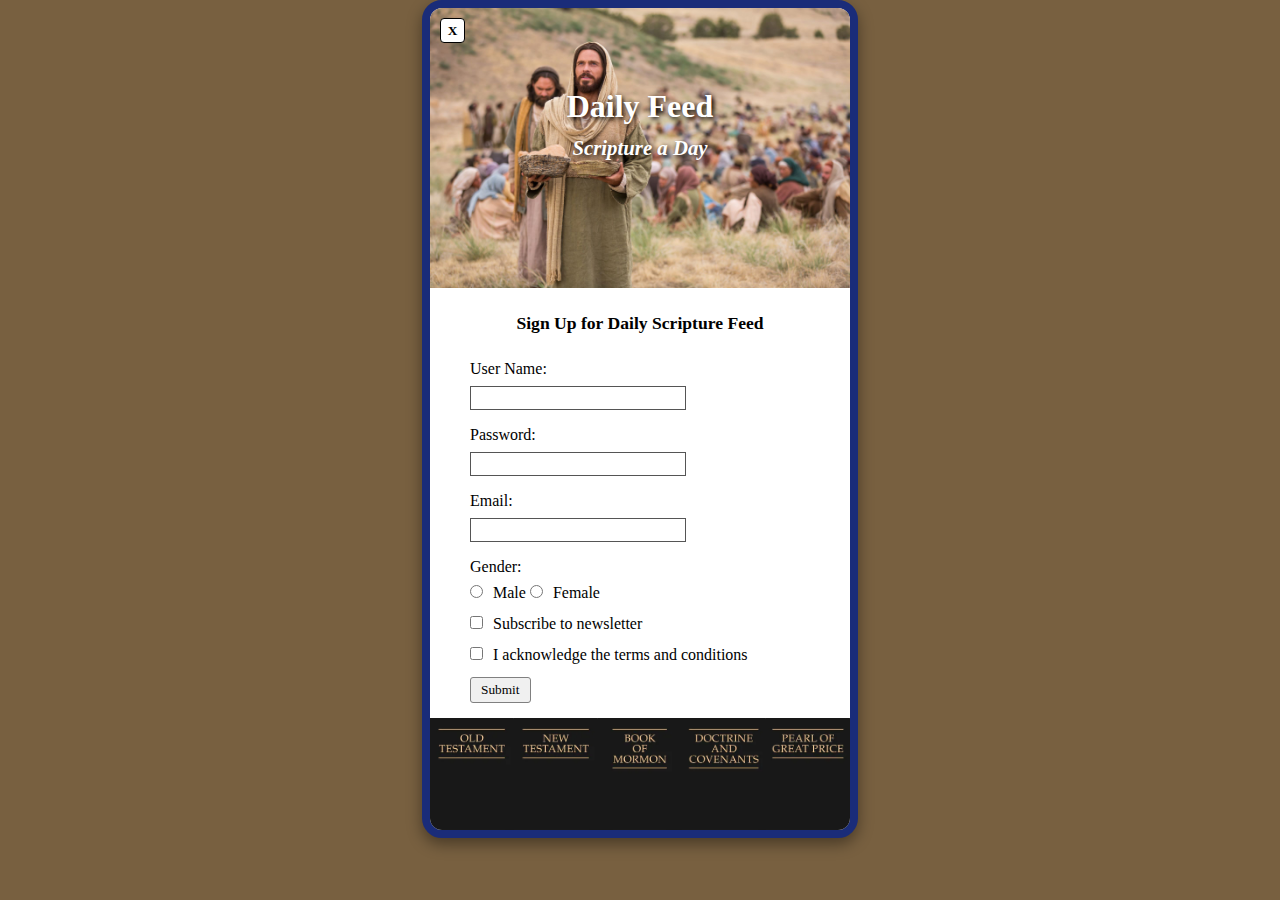
<file: ice/signup/signup.html>
<!DOCTYPE html>
<html lang="en">

<head>
    <meta charset="UTF-8">
    <meta name="viewport" content="width=device-width, initial-scale=1.0">
    <title>Daily Feed Sign Up</title>

    <style>
        * {
            margin: 0;
            font-family: Georgia, serif;
        }

        body {
            background: rgb(120, 96, 64);
        }

        /* Main Form Container */
        #formContainer {
            margin: auto;
            background-color: white;
            border: 8px solid #1a2c79;
            border-radius: 20px;
            width: 420px;
            overflow: hidden;
            position: relative;
            box-shadow: 0 6px 15px rgba(0, 0, 0, 0.4);
        }

        /* Header Section */
        header {
            position: relative;
            text-align: center;
        }

        #jesus {
            width: 100%;
            height: auto;
            display: block;
        }

        header h1 {
            position: absolute;
            top: 35%;
            left: 50%;
            transform: translate(-50%, -50%);
            color: white;
            font-size: 2rem;
            font-weight: bold;
            text-shadow: 2px 2px 5px #000;
        }

        header h2 {
            position: absolute;
            top: 50%;
            left: 50%;
            transform: translate(-50%, -50%);
            color: white;
            font-size: 1.3rem;
            font-style: italic;
            text-shadow: 2px 2px 5px #000;
        }

        #closeBtn {
            position: absolute;
            top: 10px;
            left: 10px;
            background: white;
            border: 1px solid black;
            border-radius: 4px;
            width: 25px;
            height: 25px;
            cursor: pointer;
            font-weight: bold;
        }

        #myForm {
            display: flex;
            flex-direction: column;
            gap: 8px;
            padding: 25px 40px 15px;
        }

        #myForm h3 {
            text-align: center;
            margin-bottom: 10px;
            font-size: 1.1rem;
            font-weight: bold;
        }

        label {
            font-weight: 500;
            margin-top: 8px;
        }

        input[type="text"],
        input[type="password"],
        input[type="email"] {
            width: 60%;
            padding: 3px 5px;
            border: 1px solid #555;
        }

        input[type="radio"],
        input[type="checkbox"] {
            margin-right: 6px;
        }

        section {
            margin-top: 5px;
        }

        button[type="submit"] {
            background: #f0f0f0;
            border: 1px solid gray;
            border-radius: 3px;
            padding: 4px 10px;
            cursor: pointer;
        }

        footer {
            display: grid;
            grid-template-columns: repeat(5, 1fr);
        }

        #old {
            grid-column: 1/2;
            width: 100%;
            height: 100%;
        }
        #new {
            grid-column: 2/3;
            width: 100%;
            height: 100%;
        }
        #mormon {
            grid-column: 3/4;
            width: 100%;
            height: 100%;
        }
        #dnc {
            grid-column: 4/5;
            width: 100%;
            height: 100%;
        }
        #pearl {
            grid-column: 5/6;
            width: 100%;
            height: 100%;
        }

    </style>

</head>

<body>
    <div id="formContainer">
        <header>
            <img id="jesus" src="images/jesus_feeds_5000.jpeg" alt="jesus feeds 5000">
            <h1>Daily Feed</h1>
            <h2>Scripture a Day</h2>
        </header>
        <form id="myForm">
            <h3>Sign Up for Daily Scripture Feed</h3>
            <button type="button" id="closeBtn">X</button>
            <label for="username">User Name:</label>
            <input type="text" id="username" name="username" required>

            <label for="password">Password:</label>
            <input type="password" id="password" name="password" required>

            <label for="email">Email:</label>
            <input type="email" id="email" name="email" required>

            <label>Gender:</label>
            <div>
                <input type="radio" id="male" name="gender" value="male" required>
                <label for="male">Male</label>
                <input type="radio" id="female" name="gender" value="female" required>
                <label for="female">Female</label>
            </div>

            <section>
                <input type="checkbox" id="newsletter" name="newsletter">
                <label for="newsletter">Subscribe to newsletter</label>
            </section>

            <section>
                <input type="checkbox" id="conditions" name="conditions" required>
                <label for="conditions">I acknowledge the terms and conditions</label>
            </section>

            <section>
                <button type="submit">Submit</button>
            </section>
        </form>
        <footer id="scriptures">
            <img id="old" src="images/old_testament.webp" alt="Old Testament Cover">
            <img id="new" src="images/new_testament.webp" alt="New Testament Cover">
            <img id="mormon" src="images/book_of_mormon.webp" alt="Book of Mormon Cover">
            <img id="dnc" src="images/doctrine_and_covenants.webp" alt="Doctrine and Covenants Cover">
            <img id="pearl" src="images/pearl_of_great_price.webp" alt="Pearl of Great Price Cover">
        </footer>
    </div>
    <div id="output"></div>

    <script>
        // Here is some Javascript to start looking forward to wdd131
        document.getElementById("closeBtn").addEventListener("click", function () {
            document.getElementById("formContainer").style.display = "none";
        });
        const form = document.getElementById('myForm');
        const output = document.getElementById('output');

        form.addEventListener('submit', function (event) {
            event.preventDefault(); // Stop form from actually submitting

            const formData = new FormData(form);
            const entries = [];

            for (const [key, value] of formData.entries()) {
                if (key == "password") {
                    entries.push(`<strong>${key}</strong>: ${value} (you should probably encrypt the password)`);
                } else {
                    entries.push(`<strong>${key}</strong>: ${value}`);
                }
            }

            output.innerHTML = `
            <br>  
            <h3>Here is the data that would be sent to the server:</h3>
            <ul>
                ${entries.map(item => `<li>${item}</li>`).join('')}
            </ul>
            `;
        });
    </script>
</body>

</html>
</file>
<file: wwr/styles/style.css>
@import url('https://fonts.googleapis.com/css2?family=Maiden+Orange&family=Merienda:wght@300..900&display=swap');

/*-------------------------Background Elements-------------------------*/

#content {
    max-width: 1600px;
    margin: 0 auto;
}

#background {
    height: 725px;
    background-color: #074734;
    grid-column: 1/11;
    grid-row: 4/9;
}

body {
    background-color: white;
    font-family: Merienda, 'Bradley Hand', sans-serif;
    font-size: 22px;
    margin: 0;
    padding: 0;
}

/*-------------------------Header &  Nav-------------------------*/

header {
    background-color: rgba(0,46,84, .6);
    font-family: 'Maiden Orange', 'Bradley hand', serif;
    display: grid;
    grid-template-columns: 150px auto;
}

nav {
    display: flex;
    justify-content: space-around;
}

nav a {
    text-align: center;
    color: #ffe7ba;
    text-shadow: 4px 4px 2px black;
    text-decoration: none;
    padding: 35px;
}

nav a:hover {
    background-color: rgba(0,46,84, .8);
    color: white;
}

.logo {
    width: 80px;
}

#logo_link {
    padding-top: 5px;
    justify-self: center;
    align-self: center;
}

.icon {
    width: 80px;
    padding-top: 10px;
}

.home-title {
    color: #ffe7ba;
    font-family: 'Maiden Orange', 'Bradley hand', serif;
    font-size: 2em;
    margin-top: 10px;
}

/*-------------------------Hero img/msg-------------------------*/

#hero {
    display: grid;
    grid-template-columns: 1fr 3fr 1fr;
    margin-top: -100px;
}

#hero-box {
    grid-column: 1/4;
    grid-row: 1/3;
    z-index: -1;
}

#hero-img {
    width: 100%;
}

#hero-msg {
    grid-column: 2/3;
    grid-row: 1/2;
    text-shadow: 4px 4px 2px black;
    margin-top: 100px;
}

#hero-msg h1, #hero-msg h4 {
    text-align: center;
}

#hero-msg h1 {
    color: #ffe2ac;
    
}

#hero-msg h4 {
    color: #ffeabf;
}

/*-------------------------Main Body-------------------------*/

.home-grid {
    display: grid;
    grid-template-columns: repeat(10, 1fr);
}

main section {
    text-align: center;
    box-sizing: border-box;
}

main section img {
    box-sizing: border-box;
}


h2 {
    margin: 0;
}

h4 {
    color: #000527;
}

.button-box {
    text-align: center;
}

.book, .join {
    background-color: #074734;
    color: #ffeabf;
    text-shadow: 4px 4px 2px #000527;
    text-decoration: none;
    font-size: 18px;
    padding: 15px 30px;
    margin-top: 50px;
    border-radius: 5px;
}

.book:hover, .join:hover {
    background-color: #000527;
    color: white;
    text-shadow: 4px 4px 2px #000527;
}

.msg {
    background-color: #002e54;
    padding: 35px;
    box-shadow: 5px 5px 10px ;
    grid-column: 6/10;
    grid-row: 6/7;
    line-height: 1.5em;
    text-shadow: 4px 4px 2px #000527;
}

.msg h2 {
    color: #ffe2ac;
    font-family: 'Maiden Orange', 'Bradley hand', serif;
    font-size: 2em;
}

.msg p {
    color: #ffeabf;
    font-size: .8em;
    padding-bottom: 15px;
}

/*-------------------------All Card Elements-----------------------*/

.rivers-card, .camping-card, .rapids-card {
    margin: 200px 0;
}

.card-img {
    width: 100%;
    border: 5px solid #000527;
    border-radius: 20px;
    transition: transform .5s;
    box-shadow: 5px 5px 10px #6f7364;
}

.card-img:hover {
    opacity: .6;
    transform: scale(1.1);
}

.rivers-card {
    grid-column: 2/4;
    grid-row: 2/3;
}

.camping-card {
    grid-column: 5/7;
    grid-row: 2/3;
}

.rapids-card {
    grid-column: 8/10;
    grid-row: 2/3;
}

.mountains {
    width: 100%;
    grid-column: 2/7;
    grid-row: 5/8;
    box-shadow: 5px 5px 10px #6f7364;
}

/*-------------------------Footer-------------------------*/

footer {
    background-color: #002e54;
    color: #ffeabf;
    text-shadow: 4px 4px 2px #000527;
    font-family: 'Maiden Orange', 'Bradley hand', serif;
    padding: 25px 50px;
    margin-top: 200px;
    display: flex;
    justify-content: space-around;
    align-items: center;
}

footer a {
    color: #ffeabf;
    text-shadow: 4px 4px 2px #000527;
    text-decoration: none;
}

footer a:hover {
    color: white;
    text-shadow: 4px 4px 2px #000527;
}

footer p {
    font-size: 1.2em;
}

footer p a:hover {
    text-decoration: underline;
}

footer .social img {
    padding-top: 15px;
}

/*-------------------------Site Design For Smaller Screens-------------------------*/

@media screen and (max-width: 900px) {
    #hero, .home-grid {
        display: block;
        height: auto;
    }
    nav, footer {
        flex-direction: column;
    }
    nav a {
        display: block;
        padding: 15px;
    }
    #hero {
        margin-top: 0;
    }
    #hero-msg {
        margin-top: 0;
    }
    #hero-msg h4 {
        display: none;
    }
    #hero-msg h1 {
        color: #6f7364;
    }
    .home-title {
        font-size: 25px;
    }
    .rivers-card, .camping-card, .rapids-card { 
        margin: 50px auto;
        width: 60%;
    }
    #background {
        display: none;
    }
    .mountains, .msg {
        width: 80%;
        display: block;
        margin: 0 auto;
    }
    footer {
        margin-top: 25px;
    }
}
</file>
<file: ice/halloween/styles/styles.css>
/* =========================
   HALLOWEEN THEME STYLES v6
   Clean – No Slime
   ========================= */

@import url('https://fonts.googleapis.com/css2?family=Creepster&family=Open+Sans:wght@400;600&display=swap');

:root {
  --orange: #ff7518;
  --purple: #3c1361;
  --green: #50fa7b;
  --black: #0d0d0d;
  --white: #f4f4f4;
}

body {
    background: #00223F url("../images/web.jpg") repeat;
}

/* Reset */
* {
  margin: 0;
  padding: 0;
  box-sizing: border-box;
}

body {
  background: radial-gradient(circle at top, #1a001f, #000);
  color: var(--white);
  font-family: 'Open Sans', sans-serif;
  line-height: 1.6;
  overflow-x: hidden;
}

/* Wrapper */
#wrapper {
  width: 90%;
  max-width: 900px;
  margin: 0 auto;
  padding: 20px;
}

/* Header / Nav Bar */
header {
  background: linear-gradient(90deg, var(--purple), var(--black));
  border-bottom: 3px solid var(--orange);
  border-radius: 10px 10px 0 0;
  box-shadow: 0 0 20px rgba(80, 250, 123, 0.3);
  position: relative;
}

/* Navigation Links */
nav ul {
  display: flex;
  justify-content: center;
  list-style: none;
  padding: 10px 0;
}

nav li {
  margin: 0 15px;
  font-weight: 600;
  color: var(--green);
  cursor: pointer;
  text-shadow: 0 0 10px var(--green);
  transition: transform 0.3s, text-shadow 0.3s, color 0.3s;
}

nav li:hover {
  color: var(--orange);
  transform: scale(1.15);
  text-shadow: 0 0 15px var(--orange);
}

/* Main Area */
main {
  text-align: center;
  background: rgba(255, 255, 255, 0.05);
  padding: 30px;
  border-radius: 0 0 10px 10px;
  box-shadow: 0 0 15px rgba(255, 117, 24, 0.3);
}

/* Title Flicker */
h1 {
  font-family: 'Creepster', cursive;
  font-size: 3rem;
  color: var(--orange);
  text-shadow: 0 0 15px var(--green), 3px 3px 5px var(--purple);
  margin-bottom: 15px;
  animation: flicker 2.5s infinite alternate;
}

@keyframes flicker {
  0%, 18%, 22%, 25%, 53%, 57%, 100% {
    text-shadow: 0 0 15px var(--green), 0 0 25px var(--orange), 0 0 35px var(--purple);
  }
  20%, 24%, 55% { text-shadow: none; }
}

/* Section Titles */
h2 {
  color: var(--green);
  font-family: 'Creepster', cursive;
  margin-top: 25px;
  text-shadow: 0 0 10px var(--green);
}

/* Image Styling */
img {
  width: 250px;
  height: auto;
  margin: 20px 0;
  filter: drop-shadow(0 0 25px var(--orange)) hue-rotate(10deg);
  animation: float 4s ease-in-out infinite;
}

@keyframes float {
  0%, 100% { transform: translateY(0); }
  50% { transform: translateY(-10px); }
}

/* Sections */
section {
  margin-top: 25px;
  padding: 15px;
  background-color: rgba(60, 19, 97, 0.3);
  border: 1px solid var(--purple);
  border-left: 5px solid var(--green);
  border-radius: 10px;
  transition: transform 0.3s, background 0.3s, box-shadow 0.3s;
}

section:hover {
  transform: scale(1.02);
  background-color: rgba(255, 117, 24, 0.1);
  box-shadow: 0 0 15px rgba(80, 250, 123, 0.4);
}

/* Footer */
footer {
  text-align: center;
  padding: 15px;
  font-size: 0.9rem;
  color: var(--green);
  text-shadow: 0 0 10px var(--green);
  margin-top: 20px;
  border-top: 1px solid var(--orange);
  opacity: 0.9;
}

/* Responsive */
@media (max-width: 600px) {
  nav ul { flex-direction: column; }
  nav li { margin: 8px 0; }
  img { width: 180px; }
}
</file>
<file: ice/favorite_devo/styles/styles.css>
body {
  margin: 0;
  height: 100%;
  font-family: Arial, sans-serif;
  background: linear-gradient(to bottom, #d3d3d3, #001f3f);
  background-repeat: no-repeat; /* Just in case */
  background-attachment: fixed;
}

.container {
  text-align: center;
}

.header {
  padding: 20px 0;
}

.header-image {
  background-image: url('../images/icenter.png'); /* Replace with your image */
  background-repeat: no-repeat;
  background-position: center;
  height: 150px;
  display: flex;
  flex-direction: column;
  justify-content: center;
  color: white;

}

.header-image h1 {
  margin: 0;
  line-height: 0.9;
    font-size: 3.5em;
  font-weight: bold;
  text-shadow: 2px 2px 4px rgba(0, 0, 0, 0.7);
  background: #00000055;
}

.content-box {
  background-color: white;
  margin: 30px auto;
  width: 90%;
  max-width: 900px;
  padding: 40px;
  box-shadow: 5px 5px 0px black;
  min-height: 400px;
}

table.devotable {
  font-family: Arial, Helvetica, sans-serif;
  border: 5px solid #001F3F;
  border-radius: 5px;
  background-color: #D3D3D3;
  width: 100%;
  text-align: center;
}
table.devotable td, table.devotable th {
  border: 1px solid #001F3F;
  padding: 4px 4px;
}
table.devotable tbody td {
  font-size: 13px;
}
table.devotable thead {
  background: #001F3F;
  background: -moz-linear-gradient(top, #40576f 0%, #193552 66%, #001F3F 100%);
  background: -webkit-linear-gradient(top, #40576f 0%, #193552 66%, #001F3F 100%);
  background: linear-gradient(to bottom, #40576f 0%, #193552 66%, #001F3F 100%);
}
table.devotable thead th {
  font-size: 17px;
  font-weight: bold;
  color: #D3D3D3;
  text-align: center;
  border-left: 2px solid #001F3F;
}
table.devotable thead th:first-child {
  border-left: none;
}

table.devotable tfoot td {
  font-size: 16px;
}

#ads {
    width: 400px;
    background: #D3D3D3;
    border: 4px solid #001F3F;
    border-radius: 20px;
    text-align: center;
    margin: 10px auto;
    color: #001F3F;
    padding: 20px;
}
</file>
<file: ice/positioning/positionstyles.css>
/* CSS - Name: "positionstyles.css" */
/* Activity 1 styles */
.content1 {
  /* This is the parent of the activity 1 boxes. */
  display: grid;
  grid-template-columns: 1fr 1fr;
  justify-items: center;
  gap: 20px;
}
.red1 { 
  width: 100%; 
  height: 100px; 
  background-color: red;
  grid-column: 1/3;
} 
.green1 {
  width: 200px; 
  height: 200px; 
  background-color: green; 

} 
.yellow1 {
  width: 200px; 
  height: 200px; 
  background-color: gold; 
} 
.blue1 {
  width: 100%; 
  height: 100px; 
  background-color: blue; 
  grid-column: 1/3;
} 
/* Activity 2 styles */ 
.content2 {
  /* This is the parent of the activity 2 boxes. */
  display: grid;
  grid-template-columns: repeat(5, 50px);
}
.red2 {
  width: 100px; 
  height: 100px; 
  background-color: red;
  grid-column: 1/3;
  grid-row: 1/3;
} 
.green2 { 
  width: 100px; 
  height: 100px; 
  background-color: green;
  grid-column: 2/4;
  grid-row: 2/4;
} 
.yellow2 {
  width: 100px; 
  height: 100px; 
  background-color: gold; 
  grid-column: 3/5;
  grid-row: 3/5;
} 
.blue2 {
  width: 100px; 
  height: 100px; 
  background-color: blue; 
  grid-column: 4/6;
  grid-row: 4/6;
} 
/* Activity 3 styles */ 
.content3 {
  /* This is the parent of the activity 3 boxes. */
  display: grid;
  grid-template: 1fr 1fr;
  grid-column-gap: 80px;
}
.red3 {
  width: 100%; 
  height: 100px; 
  background-color: red; 
  grid-column: 1/3;
} 
.green3 {
  width: 100%; 
  height: 200px; 
  background-color: green;
} 
.yellow3 {
  width: 100%; 
  height: 200px; 
  background-color: gold; 
} 
.blue3 {
  width: 100%;
  height: 100px; 
  background-color: blue; 
  grid-column: 1/3;
} 
/* Activity 4 styles */ 
.content4 {
  /* This is the parent of the activity 4 boxes. */
  height: 400px;
  display: grid;
  grid-template-columns: 1fr 1fr;
}
.red4 {
  width: 100%; 
  height: 100%; 
  background-color: red; 
  grid-row: 1/4;
} 
.green4 {
  width: 100%; 
  height: 100%; 
  background-color: green; 
} 
.yellow4 {
  width: 100%; 
  height: 100%; 
  background-color: gold; 
} 
.blue4 {
  width: 100%; 
  height: 100%; 
  background-color: blue; 
} 
/* Activity 5 styles */ 
.content5 {
  /* This is the parent of the activity 5 boxes. */
  height: 250px;
}
.red5 { 
  width: 100%; 
  height: 100px; 
  background-color: red; 
} 
.green5 { 
  width: 200px; 
  height: 200px; 
  background-color: green; 
  float: left;

} 
.yellow5 {
  width: 100%; 
  height: 100%; 
  background-color: gold; 

} 
.blue5 {
  width: 100%; 
  height: 100px; 
  background-color: blue; 
} 
/* Activity 6 styles */ 
.content6 {
  /* This is the parent of the activity 6 boxes. */
  display: grid;
  grid-template-columns: repeat(6 100px);
  height: 600px;
  width: 600px;
}
.red6 {
  width: 100%; 
  height: 100%; 
  background-color: red; 
  z-index: -1;
  grid-column: 1/5;
  grid-row: 1/3;
} 
.green6 {
  width: 100%; 
  height: 100%; 
  background-color: green; 
  grid-column: 1/3;
  grid-row: 5/7;
} 
.yellow6 {
  width: 100%; 
  height: 100%; 
  background-color: gold; 
  grid-column: 5/7;
  grid-row: 3/7;
} 
.blue6 {
  width: 100%; 
  height: 100%; 
  background-color: blue; 
  grid-column: 2/6;
  grid-row: 2/6;
  z-index: -1;
} 


/* Do not make any changes below here */
.activity {
  width: 70%; 
  margin: 20px auto; 
  font-family: Arial, sans-serif; 
  border: 1px solid black; 
  padding: 10px; 
  clear:both; 
  overflow: auto;
} 

.hint {
  border: 1px solid grey;
  background: #e0e0e0;
  padding: .5em;
  position: relative;
  margin: 1em 0;
}
.hint h3 {
  margin: 0;
}
.hint:hover {
  background: #d0d0d0;
}
.hint > div {
  display: none;
}

.hint input[type=checkbox] {
  position: absolute;
  width: 100%;
  height: 100%;
  opacity: 0;
  z-index: 1;
  cursor: pointer;
}

.hint input[type=checkbox]:checked ~ div {
  display: block;
}

.hint i {
  position: absolute;
  transform: translate(-6px, 0);
  margin-top: 16px;
  right: 10px;
  top: -3px;
}
.hint i:before, .hint i:after {
  content: "";
  position: absolute;
  background-color: black;
  width: 3px;
  height: 9px;
}
.hint i:before {
  transform: translate(2px, 0) rotate(45deg);
}
.hint i:after {
  transform: translate(-2px, 0) rotate(-45deg);
}

.hint input[type=checkbox]:checked ~ i:before {
  transform: translate(-2px, 0) rotate(45deg);
}
.hint input[type=checkbox]:checked ~ i:after {
  transform: translate(2px, 0) rotate(-45deg);
}
.hint a {
  position: relative;
  z-index: 1;
}
</file>
